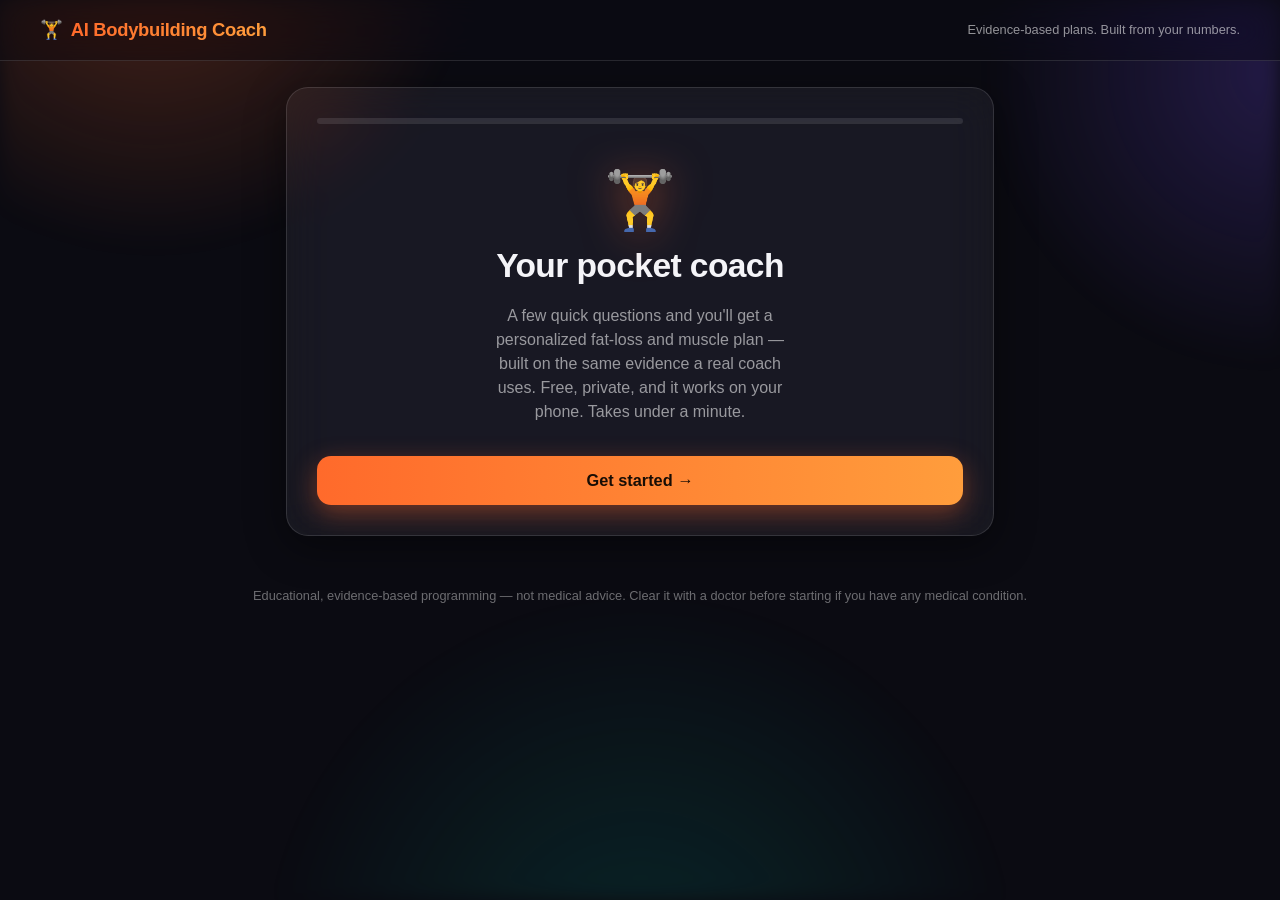
<file: index.html>
<!DOCTYPE html>
<html lang="en">
  <head>
    <meta charset="UTF-8" />
    <meta name="viewport" content="width=device-width, initial-scale=1.0, viewport-fit=cover" />
    <title>AI Bodybuilding Coach</title>
    <meta
      name="description"
      content="A professional bodybuilding coach in your browser — answer a few questions and get a personalized fat-loss / muscle plan."
    />

    <!-- PWA: installable, offline, iPhone home-screen app -->
    <link rel="manifest" href="manifest.webmanifest" />
    <meta name="theme-color" content="#0b0b12" />
    <link rel="icon" href="icons/icon-192.png" />
    <link rel="apple-touch-icon" href="icons/apple-touch-icon.png" />
    <meta name="mobile-web-app-capable" content="yes" />
    <meta name="apple-mobile-web-app-capable" content="yes" />
    <meta name="apple-mobile-web-app-status-bar-style" content="black-translucent" />
    <meta name="apple-mobile-web-app-title" content="Coach" />

    <link rel="stylesheet" href="styles.css" />
  </head>
  <body>
    <header class="topbar">
      <div class="brand">🏋️ <span>AI Bodybuilding Coach</span></div>
      <div class="tagline">Evidence-based plans. Built from your numbers.</div>
    </header>

    <main class="container">
      <!-- ===================== ONBOARDING WIZARD ===================== -->
      <section id="intake" class="card wizard">
        <div id="recoveryNote" class="callout" hidden style="margin-bottom:18px">
          We couldn't restore your previous plan, so let's set it up again — don't
          worry, your logged workouts, food, and weight are all safe.
        </div>
        <div class="wiz-progress"><div class="wiz-progress-bar" id="wizBar"></div></div>

        <form id="coachForm" novalidate>
          <!-- Step 0: Welcome -->
          <div class="step" data-step="0">
            <div class="welcome">
              <div class="welcome-emoji">🏋️</div>
              <h1>Your pocket coach</h1>
              <p class="subtitle">
                A few quick questions and you'll get a personalized fat-loss and
                muscle plan — built on the same evidence a real coach uses. Free,
                private, and it works on your phone. Takes under a minute.
              </p>
            </div>
          </div>

          <!-- Step 1: Goal -->
          <div class="step" data-step="1" hidden>
            <h2 class="step-title">What's your main goal?</h2>
            <div class="chips stacked" data-field="goal">
              <label><input type="radio" name="goal" value="cut" checked /><span>🔥 Lose fat</span></label>
              <label><input type="radio" name="goal" value="recomp" /><span>♻️ Recomp — lean out + build</span></label>
              <label><input type="radio" name="goal" value="gain" /><span>💪 Build muscle</span></label>
            </div>
          </div>

          <!-- Step 2: Stats -->
          <div class="step" data-step="2" hidden>
            <h2 class="step-title">Your stats</h2>
            <div class="grid">
              <label class="field">
                <span>Sex</span>
                <select name="sex">
                  <option value="male">Male</option>
                  <option value="female">Female</option>
                </select>
              </label>
              <label class="field">
                <span>Age</span>
                <input type="number" name="age" min="14" max="90" placeholder="30" required />
              </label>
              <label class="field">
                <span>Units</span>
                <select name="units" id="units">
                  <option value="metric">Metric (kg/cm)</option>
                  <option value="imperial">Imperial (lb/in)</option>
                </select>
              </label>
              <label class="field">
                <span>Weight <em id="wUnit">(kg)</em></span>
                <input type="number" name="weight" step="0.1" min="30" placeholder="90" required />
              </label>
              <label class="field metric-only">
                <span>Height (cm)</span>
                <input type="number" name="heightCm" min="120" max="230" placeholder="180" />
              </label>
              <label class="field imperial-only" hidden>
                <span>Height (inches)</span>
                <input type="number" name="heightIn" min="48" max="90" placeholder="71" />
              </label>
              <label class="field">
                <span>Body fat % <em>(optional)</em></span>
                <input type="number" name="bodyFat" min="3" max="60" placeholder="e.g. 18" />
              </label>
            </div>
          </div>

          <!-- Step 3: Training -->
          <div class="step" data-step="3" hidden>
            <h2 class="step-title">How you train</h2>
            <fieldset>
              <legend>Experience</legend>
              <div class="chips" data-field="experience">
                <label><input type="radio" name="experience" value="beginner" /><span>Beginner (&lt;1 yr)</span></label>
                <label><input type="radio" name="experience" value="intermediate" /><span>Intermediate</span></label>
                <label><input type="radio" name="experience" value="advanced" checked /><span>Advanced (3+ yrs)</span></label>
              </div>
            </fieldset>
            <fieldset>
              <legend>Days per week</legend>
              <div class="chips" data-field="days">
                <label><input type="radio" name="days" value="3" /><span>3</span></label>
                <label><input type="radio" name="days" value="4" /><span>4</span></label>
                <label><input type="radio" name="days" value="5" /><span>5</span></label>
                <label><input type="radio" name="days" value="6" checked /><span>6</span></label>
              </div>
            </fieldset>
            <fieldset>
              <legend>Equipment</legend>
              <div class="chips" data-field="equipment">
                <label><input type="radio" name="equipment" value="full" checked /><span>Full gym</span></label>
                <label><input type="radio" name="equipment" value="home" /><span>Home</span></label>
                <label><input type="radio" name="equipment" value="min" /><span>Minimal</span></label>
              </div>
            </fieldset>
          </div>

          <!-- Step 4: Lifestyle & diet -->
          <div class="step" data-step="4" hidden>
            <h2 class="step-title">Lifestyle &amp; diet <em class="opt">(optional)</em></h2>
            <div class="grid">
              <label class="field">
                <span>Daily activity (outside training)</span>
                <select name="activity">
                  <option value="sedentary">Sedentary (desk job)</option>
                  <option value="light" selected>Lightly active</option>
                  <option value="moderate">Moderately active</option>
                  <option value="high">Very active / physical job</option>
                </select>
              </label>
              <label class="field">
                <span>Diet preference</span>
                <select name="diet">
                  <option value="none">No restrictions</option>
                  <option value="vegetarian">Vegetarian</option>
                  <option value="vegan">Vegan</option>
                  <option value="halal">Halal / other</option>
                </select>
              </label>
            </div>
          </div>

          <p id="formError" class="error" hidden></p>

          <div class="wiz-nav">
            <button type="button" class="btn-ghost" id="wizBack" hidden>← Back</button>
            <button type="button" class="btn-primary" id="wizNext">Get started →</button>
          </div>
        </form>
      </section>

      <!-- ===================== PLAN OUTPUT ===================== -->
      <section id="plan" class="plan" hidden></section>
    </main>

    <footer class="foot">
      Educational, evidence-based programming — not medical advice. Clear it with
      a doctor before starting if you have any medical condition.
    </footer>

    <script src="js/fitbit-config.js"></script>
    <script src="js/coach.js"></script>
    <script src="js/store.js"></script>
    <script src="js/intelligence.js"></script>
    <script src="js/fitbit.js"></script>
    <script src="js/app.js"></script>
    <script>
      // Register the service worker for offline / installable PWA support.
      if ('serviceWorker' in navigator) {
        window.addEventListener('load', () => {
          navigator.serviceWorker.register('sw.js').catch((e) => console.warn('SW registration failed:', e));
        });
      }
    </script>
  </body>
</html>
</file>
<file: styles.css>
/* AI Bodybuilding Coach — Glassmorphism dark UI
   Frosted glass cards, deep dark canvas, vibrant accent. Class names match the
   existing markup so all JS keeps working. */

:root {
  --accent: #ff6a2b;
  --accent-2: #ff9d3c;
  --accent-dk: #e2551b;
  --good: #34d399;
  --bad: #ff5a5f;
  --info: #5aa9ff;

  --bg: #0b0b12;
  --text: #f4f4f8;
  --muted: rgba(255, 255, 255, 0.56);
  --muted-2: rgba(255, 255, 255, 0.40);

  --glass: rgba(255, 255, 255, 0.055);
  --glass-2: rgba(255, 255, 255, 0.09);
  --border: rgba(255, 255, 255, 0.12);
  --border-str: rgba(255, 255, 255, 0.20);

  --radius: 22px;
  --radius-sm: 14px;
  --shadow: 0 10px 40px rgba(0, 0, 0, 0.45);
  --blur: saturate(180%) blur(22px);
  font-size: 16px;
}

* { box-sizing: border-box; }
[hidden] { display: none !important; }
html, body { margin: 0; }

body {
  background: var(--bg);
  color: var(--text);
  font-family: -apple-system, BlinkMacSystemFont, "Segoe UI", Roboto, Helvetica, Arial, sans-serif;
  line-height: 1.5;
  min-height: 100vh;
  -webkit-font-smoothing: antialiased;
  position: relative;
  overflow-x: hidden;
}
/* Ambient colour glows the glass frosts over */
body::before {
  content: "";
  position: fixed;
  inset: 0;
  z-index: -1;
  background:
    radial-gradient(60vh 60vh at 12% -8%, rgba(255, 106, 43, 0.28), transparent 60%),
    radial-gradient(55vh 55vh at 100% 8%, rgba(120, 80, 255, 0.22), transparent 60%),
    radial-gradient(70vh 70vh at 50% 108%, rgba(0, 180, 160, 0.16), transparent 60%);
  filter: blur(10px);
}

.container { max-width: 760px; margin: 0 auto; padding: clamp(14px, 4vw, 26px); }

/* ---------------- Top bar ---------------- */
.topbar {
  position: sticky; top: 0; z-index: 30;
  display: flex; align-items: center; justify-content: space-between;
  padding: 16px clamp(16px, 5vw, 40px);
  background: rgba(11, 11, 18, 0.55);
  backdrop-filter: var(--blur);
  -webkit-backdrop-filter: var(--blur);
  border-bottom: 1px solid var(--border);
}
.brand { font-weight: 800; font-size: 1.15rem; letter-spacing: -0.3px; display: flex; align-items: center; gap: 8px; }
.brand span { background: linear-gradient(90deg, var(--accent), var(--accent-2)); -webkit-background-clip: text; background-clip: text; color: transparent; }
.tagline { color: var(--muted); font-size: 0.8rem; }

/* ---------------- Glass surfaces ---------------- */
.card, .info-card, .stat-row, .plan-hero, .day-card, .fitbit-card, .wizard {
  background: var(--glass);
  backdrop-filter: var(--blur);
  -webkit-backdrop-filter: var(--blur);
  border: 1px solid var(--border);
  border-radius: var(--radius);
  box-shadow: var(--shadow);
}
.card, .wizard { padding: clamp(20px, 4vw, 30px); }

h1 { margin: 0 0 6px; font-size: clamp(1.6rem, 5vw, 2rem); letter-spacing: -0.6px; }
.subtitle { color: var(--muted); margin: 0 0 24px; }

/* ---------------- Onboarding wizard ---------------- */
.wizard { overflow: hidden; }
.wiz-progress { height: 6px; background: rgba(255,255,255,0.1); border-radius: 999px; margin-bottom: 24px; overflow: hidden; }
.wiz-progress-bar { height: 100%; width: 0; background: linear-gradient(90deg, var(--accent), var(--accent-2)); border-radius: 999px; transition: width 0.4s cubic-bezier(.4,0,.2,1); }
.step { animation: rise 0.35s cubic-bezier(.2,.7,.2,1); min-height: 240px; }
.step-title { font-size: clamp(1.35rem, 4.5vw, 1.65rem); letter-spacing: -0.5px; margin: 0 0 18px; }
.step-title .opt { font-style: normal; font-size: 0.85rem; font-weight: 600; color: var(--muted); }
.welcome { text-align: center; padding: 24px 4px 8px; }
.welcome-emoji { font-size: 3.6rem; line-height: 1; margin-bottom: 12px; filter: drop-shadow(0 6px 20px rgba(255,106,43,0.5)); }
.welcome h1 { font-size: clamp(1.7rem, 6vw, 2.1rem); margin: 0 0 12px; }
.welcome .subtitle { margin: 0 auto; max-width: 34ch; }
@keyframes rise { from { opacity: 0; transform: translateY(10px); } to { opacity: 1; transform: none; } }

/* ---------------- Form ---------------- */
fieldset { border: none; padding: 0; margin: 0 0 22px; }
legend { font-weight: 700; font-size: 0.74rem; letter-spacing: 0.7px; text-transform: uppercase; color: var(--muted); margin-bottom: 12px; padding: 0; }
.grid { display: grid; grid-template-columns: repeat(auto-fit, minmax(150px, 1fr)); gap: 14px; }
.field { display: flex; flex-direction: column; gap: 6px; font-size: 0.8rem; font-weight: 600; color: var(--muted); }
.field em { color: var(--muted-2); font-style: normal; font-weight: 500; }

input, select {
  background: rgba(255,255,255,0.06);
  border: 1px solid var(--border);
  color: var(--text);
  border-radius: 12px;
  padding: 13px 13px;
  font-size: 1rem;
  width: 100%;
  transition: border-color 0.15s, box-shadow 0.15s, background 0.15s;
}
select option { background: #16161f; color: var(--text); }
input::placeholder { color: var(--muted-2); }
input:focus, select:focus { outline: none; border-color: var(--accent); box-shadow: 0 0 0 3px rgba(255,106,43,0.22); background: rgba(255,255,255,0.09); }

/* Chip radios */
.chips { display: flex; flex-wrap: wrap; gap: 10px; }
.chips.stacked { flex-direction: column; }
.chips.stacked label { width: 100%; }
.chips.stacked span { display: block; width: 100%; padding: 16px 18px; font-size: 1rem; text-align: left; border-radius: 14px; }
.chips label { position: relative; cursor: pointer; }
.chips input { position: absolute; opacity: 0; inset: 0; cursor: pointer; }
.chips span {
  display: inline-block; padding: 11px 18px; border: 1px solid var(--border);
  border-radius: 999px; background: rgba(255,255,255,0.05); color: var(--text);
  font-size: 0.92rem; font-weight: 600; transition: all 0.18s; user-select: none;
}
.chips label:hover span { border-color: var(--border-str); }
.chips input:checked + span {
  background: linear-gradient(90deg, var(--accent), var(--accent-2)); color: #180d05;
  border-color: transparent; box-shadow: 0 6px 20px rgba(255,106,43,0.35);
}
.chips input:focus-visible + span { box-shadow: 0 0 0 3px rgba(255,106,43,0.35); }

/* Buttons */
.btn-primary {
  appearance: none; border: none; cursor: pointer; width: 100%; padding: 15px;
  border-radius: 14px; font-size: 1.02rem; font-weight: 800; color: #180d05;
  background: linear-gradient(90deg, var(--accent), var(--accent-2));
  box-shadow: 0 8px 26px rgba(255,106,43,0.4); transition: transform 0.08s, filter 0.15s;
}
.btn-primary:hover { filter: brightness(1.07); }
.btn-primary:active { transform: translateY(1px); }
.error { color: var(--bad); margin-top: 12px; font-size: 0.92rem; font-weight: 600; }

.wiz-nav { display: flex; gap: 12px; margin-top: 24px; }
.wiz-nav .btn-primary { flex: 1; }
.wiz-nav .btn-ghost { flex: 0 0 auto; }
.btn-ghost {
  cursor: pointer; background: var(--glass-2); color: var(--text);
  border: 1px solid var(--border); border-radius: 14px; padding: 13px 18px;
  font-size: 0.92rem; font-weight: 700; backdrop-filter: var(--blur); flex: 1;
}
.btn-ghost:hover { border-color: var(--accent); color: var(--accent-2); }

/* ---------------- Plan hero ---------------- */
.plan-hero { padding: 24px clamp(18px, 4vw, 28px); margin-bottom: 14px; }
.plan-hero .goal { font-size: clamp(1.5rem, 5vw, 1.9rem); font-weight: 800; letter-spacing: -0.6px; margin: 8px 0 4px; }
.phase-chip {
  display: inline-block; background: rgba(255,106,43,0.16); color: var(--accent-2);
  font-size: 0.72rem; font-weight: 800; letter-spacing: 0.6px; text-transform: uppercase;
  padding: 5px 12px; border-radius: 999px; border: 1px solid rgba(255,106,43,0.3);
}
.athlete-line { color: var(--muted); font-size: 0.9rem; margin-top: 6px; }
.phase-summary { color: rgba(255,255,255,0.82); font-size: 0.95rem; margin-top: 12px; padding-top: 14px; border-top: 1px solid var(--border); }

/* ---------------- Tabs ---------------- */
.tabs {
  display: flex; gap: 4px; padding: 6px; margin-bottom: 16px; position: sticky; top: 70px; z-index: 20;
  background: rgba(20,20,28,0.55); backdrop-filter: var(--blur); -webkit-backdrop-filter: var(--blur);
  border: 1px solid var(--border); border-radius: 999px; box-shadow: var(--shadow); overflow-x: auto;
}
.tabs button {
  flex: 1; white-space: nowrap; cursor: pointer; border: none; background: transparent;
  color: var(--muted); font-weight: 700; font-size: 0.86rem; padding: 13px 12px; min-height: 44px; border-radius: 999px; transition: all 0.18s;
}
.tabs button:hover { color: var(--text); }
.tabs button.active { background: linear-gradient(90deg, var(--accent), var(--accent-2)); color: #180d05; box-shadow: 0 6px 18px rgba(255,106,43,0.4); }

.panel { display: flex; flex-direction: column; gap: 14px; animation: rise 0.3s cubic-bezier(.2,.7,.2,1); }
.section-title { font-size: 0.74rem; font-weight: 800; letter-spacing: 0.7px; text-transform: uppercase; color: var(--muted); margin: 2px 0 -2px; }

/* ---------------- Stat blocks ---------------- */
.stat-row { display: flex; overflow: hidden; }
.stat-row .stat { flex: 1; padding: 18px 14px; text-align: center; border-right: 1px solid var(--border); }
.stat-row .stat:last-child { border-right: none; }
.stat .num { font-size: 1.6rem; font-weight: 800; letter-spacing: -0.6px; line-height: 1.05; }
.stat .num small { font-size: 0.8rem; font-weight: 700; color: var(--muted); }
.stat .lbl { color: var(--muted); font-size: 0.66rem; font-weight: 700; letter-spacing: 0.5px; text-transform: uppercase; margin-top: 6px; }
.stat.hero-stat .num { background: linear-gradient(90deg, var(--accent), var(--accent-2)); -webkit-background-clip: text; background-clip: text; color: transparent; }
.stat-grid { display: grid; grid-template-columns: repeat(auto-fit, minmax(120px, 1fr)); gap: 12px; }
.stat-grid .stat { padding: 16px 12px; text-align: center; background: var(--glass); backdrop-filter: var(--blur); -webkit-backdrop-filter: var(--blur); border: 1px solid var(--border); border-radius: var(--radius-sm); }

/* Macro bar */
.macro-bar { display: flex; height: 12px; border-radius: 999px; overflow: hidden; margin: 4px 0; border: 1px solid var(--border); }
.macro-bar i { display: block; }
.macro-bar .p { background: var(--accent); }
.macro-bar .c { background: var(--accent-2); }
.macro-bar .f { background: var(--good); }
.macro-legend { display: flex; gap: 16px; flex-wrap: wrap; color: var(--muted); font-size: 0.85rem; font-weight: 600; }
.macro-legend b { color: var(--text); }
.dot { display: inline-block; width: 10px; height: 10px; border-radius: 3px; margin-right: 6px; vertical-align: middle; }

/* ---------------- Info cards ---------------- */
.info-card { padding: 18px 20px; }
.info-card h3 { margin: 0 0 12px; font-size: 1.05rem; }
ul.clean { list-style: none; padding: 0; margin: 0; }
ul.clean li { padding: 11px 0; border-bottom: 1px solid var(--border); font-size: 0.92rem; }
ul.clean li:last-child { border-bottom: none; }
ul.clean li b { color: var(--text); }
ul.clean li span { color: var(--muted); }
.callout { background: rgba(255,106,43,0.08); border-left: 3px solid var(--accent); border-radius: 10px; padding: 12px 14px; color: rgba(255,255,255,0.78); font-size: 0.9rem; }
.callout b { color: var(--text); }

/* ---------------- Workout day cards ---------------- */
.day-card { overflow: hidden; }
.day-card > h4 {
  margin: 0; padding: 15px 18px; font-size: 1rem; font-weight: 800; color: #180d05;
  background: linear-gradient(90deg, var(--accent), var(--accent-2)); display: flex; align-items: center; gap: 8px;
}
.exs { padding: 6px 18px 12px; }
.ex-row { padding: 14px 0; border-bottom: 1px solid var(--border); }
.ex-row:last-child { border-bottom: none; }
.ex-head { display: flex; align-items: baseline; justify-content: space-between; gap: 12px; }
.ex-row .ex-name { font-weight: 700; font-size: 0.95rem; display: flex; align-items: center; gap: 8px; }
.ex-row .ex-note { color: var(--muted); font-size: 0.8rem; margin-top: 2px; }
.ex-row .ex-prescription { flex: 0 0 auto; text-align: right; font-weight: 700; font-size: 0.9rem; color: var(--text); white-space: nowrap; }
.ex-row .ex-prescription small { display: block; color: var(--muted); font-weight: 600; font-size: 0.72rem; }

.swap-btn { cursor: pointer; border: 1px solid var(--border); background: var(--glass-2); color: var(--muted); border-radius: 8px; font-size: 0.85rem; line-height: 1; padding: 5px 8px; }
.swap-btn:hover { border-color: var(--accent); color: var(--accent-2); }
.swap-menu { margin-top: 8px; }
.swap-menu select { width: 100%; }

.last-hint { color: rgba(255,255,255,0.7); font-size: 0.82rem; margin: 8px 0 4px; }
.last-hint .muted { color: var(--muted-2); }
.beat-target { font-size: 0.86rem; color: var(--accent-2); margin: 2px 0 8px; }
.beat-target b { color: var(--text); font-weight: 700; }
.beat-target .beat-delta { color: var(--good); font-weight: 700; }
.set-indicator { font-size: 0.72rem; font-weight: 700; color: var(--muted); text-transform: uppercase; letter-spacing: 0.4px; flex: 0 0 auto; margin-right: 2px; }
.set-list { display: flex; flex-wrap: wrap; gap: 6px; margin-bottom: 8px; }
.set-chip { display: inline-flex; align-items: center; gap: 4px; background: rgba(52,211,153,0.16); color: var(--text); border-radius: 9px; padding: 5px 6px 5px 10px; font-size: 0.82rem; font-weight: 600; border: 1px solid rgba(52,211,153,0.25); }
.set-chip .set-del { cursor: pointer; border: none; background: none; color: var(--muted); font-size: 1rem; padding: 0 2px; line-height: 1; }
.set-chip .set-del:hover { color: var(--bad); }

/* inline loggers */
.logger-head { display: flex; align-items: center; justify-content: space-between; margin-bottom: 12px; }
.logger-head h3 { margin: 0; font-size: 1.05rem; }
.logger-head .today { color: var(--muted); font-size: 0.8rem; font-weight: 600; }
.prog { margin: 10px 0; }
.prog .prog-top { display: flex; justify-content: space-between; font-size: 0.85rem; font-weight: 700; margin-bottom: 5px; }
.prog .prog-top .rem { color: var(--muted); font-weight: 600; }
.prog .track { height: 10px; background: rgba(255,255,255,0.1); border-radius: 999px; overflow: hidden; }
.prog .fill { height: 100%; border-radius: 999px; transition: width 0.3s; }
.prog .fill.kcal { background: linear-gradient(90deg, var(--accent), var(--accent-2)); }
.prog .fill.prot { background: var(--good); }
.prog .fill.over { background: var(--bad); }

.log-form { display: flex; gap: 8px; flex-wrap: wrap; margin-top: 12px; }
.log-form input { flex: 1; min-width: 0; padding: 11px; font-size: 0.92rem; }
.log-form select { flex: 1; }
.log-form input.sm { flex: 0 0 74px; }
.log-form button { flex: 0 0 auto; cursor: pointer; border: none; background: linear-gradient(90deg, var(--accent), var(--accent-2)); color: #180d05; font-weight: 800; border-radius: 12px; padding: 0 16px; font-size: 1.1rem; }
.log-form button:hover { filter: brightness(1.07); }

.ex-log { display: flex; align-items: center; gap: 6px; margin-top: 8px; }
.ex-log input { flex: 0 0 60px; padding: 8px; font-size: 0.85rem; text-align: center; }
.ex-log button.logBtn { cursor: pointer; border: none; background: var(--glass-2); border: 1px solid var(--border); color: var(--text); font-weight: 700; font-size: 0.82rem; border-radius: 10px; padding: 9px 14px; }
.ex-log button.logBtn:hover { border-color: var(--accent); color: var(--accent-2); }
.ex-log .x { color: var(--muted); font-size: 0.85rem; }

.entries { list-style: none; padding: 0; margin: 12px 0 0; }
.entries li { display: flex; align-items: center; justify-content: space-between; padding: 10px 0; border-bottom: 1px solid var(--border); font-size: 0.9rem; }
.entries li:last-child { border-bottom: none; }
.entries .meta { color: var(--muted); font-size: 0.82rem; }
.entries .del { cursor: pointer; color: var(--muted-2); border: none; background: none; font-size: 1.1rem; padding: 0 4px; }
.entries .del:hover { color: var(--bad); }
.empty { color: var(--muted); font-size: 0.9rem; padding: 14px 4px; text-align: center; }

/* charts */
.chart-wrap { margin-top: 8px; }
.chart-wrap svg { width: 100%; height: auto; display: block; }
.chart-caption { color: var(--muted); font-size: 0.78rem; margin-top: 6px; text-align: center; }
.single-point { color: rgba(255,255,255,0.75); font-size: 0.9rem; padding: 22px 8px; text-align: center; background: var(--glass); border-radius: 12px; border: 1px solid var(--border); }
.trend-pill { display: inline-block; font-size: 0.8rem; font-weight: 800; padding: 5px 12px; border-radius: 999px; }
.trend-pill.down { background: rgba(52,211,153,0.16); color: var(--good); }
.trend-pill.up { background: rgba(255,90,95,0.16); color: var(--bad); }
.trend-pill.flat { background: rgba(255,255,255,0.1); color: var(--muted); }

.pr-badge { background: rgba(255,106,43,0.12); border: 1px solid rgba(255,106,43,0.28); color: var(--text); border-radius: 12px; padding: 11px 14px; font-size: 0.9rem; margin-bottom: 12px; }
.pr-badge b { color: var(--accent-2); }

/* Workout Complete (Feature 005) */
.finish-workout { width: 100%; margin-top: 8px; }
.wc-overlay {
  position: fixed; inset: 0; z-index: 80; display: flex; align-items: center; justify-content: center;
  padding: 20px; background: rgba(6,6,10,0.72); backdrop-filter: blur(8px); -webkit-backdrop-filter: blur(8px);
  animation: rise 0.3s cubic-bezier(.2,.7,.2,1);
}
.wc-card {
  width: 100%; max-width: 420px; max-height: 90vh; overflow-y: auto;
  background: var(--glass); backdrop-filter: var(--blur); -webkit-backdrop-filter: var(--blur);
  border: 1px solid var(--border-str); border-radius: var(--radius); box-shadow: var(--shadow); padding: 26px 24px;
}
.wc-title { font-size: 1.6rem; font-weight: 800; letter-spacing: -0.6px; }
.wc-sub { color: var(--muted); margin: 4px 0 18px; }
.wc-list { list-style: none; padding: 0; margin: 4px 0 4px; }
.wc-list li { padding: 9px 0; border-bottom: 1px solid var(--border); font-size: 0.95rem; }
.wc-list li:last-child { border-bottom: none; }
.wc-list li::before { content: '✓ '; color: var(--good); font-weight: 800; }
.wc-note { color: rgba(255,255,255,0.85); font-size: 0.95rem; background: rgba(255,106,43,0.08); border-left: 3px solid var(--accent); border-radius: 10px; padding: 12px 14px; }
.wc-next { margin: 16px 0 6px; color: var(--muted); font-size: 0.92rem; }
.wc-next b { color: var(--accent-2); }
.wc-card .btn-primary { width: 100%; margin-top: 10px; }

/* Today / Daily Experience (Feature 003) */
.greeting { margin-bottom: 6px; }
.greeting-hi { font-size: clamp(1.5rem, 5vw, 1.9rem); font-weight: 800; letter-spacing: -0.6px; }
.greeting-sub { color: var(--muted); font-size: 0.95rem; margin-top: 2px; }
.today-workout-head { display: flex; align-items: center; justify-content: space-between; margin-bottom: 14px; }
.today-workout-title { font-size: 1.1rem; font-weight: 800; }
.today-workout-meta { color: var(--muted); font-size: 0.85rem; margin-top: 2px; }
.today-nutri { display: flex; gap: 20px; flex-wrap: wrap; font-size: 0.95rem; color: var(--muted); }
.today-nutri small { color: var(--muted); }
.today-nutri-num { font-size: 1.35rem; font-weight: 800; color: var(--text); }
.today-weight { display: flex; align-items: baseline; gap: 12px; flex-wrap: wrap; }
.today-weight-num { font-size: 1.5rem; font-weight: 800; }
.today-weight-trend { font-size: 0.85rem; font-weight: 700; color: var(--muted); }
.today-weight-trend.down { color: var(--good); }
.today-weight-trend.up { color: var(--bad); }
/* Program progress queue (Feature 006) */
.prog-queue { display: flex; flex-direction: column; gap: 2px; }
.pq-item { display: flex; align-items: center; gap: 10px; padding: 9px 4px; font-size: 0.95rem; border-bottom: 1px solid var(--border); }
.pq-item:last-child { border-bottom: none; }
.pq-mark { flex: 0 0 20px; text-align: center; font-weight: 800; }
.pq-done { color: var(--muted); }
.pq-done .pq-mark { color: var(--good); }
.pq-current { color: var(--text); font-weight: 800; }
.pq-current .pq-mark { color: var(--accent-2); }
.pq-pending { color: var(--muted-2); }
.wc-nextsession { margin: 12px 0 2px; font-size: 0.95rem; color: var(--accent-2); }
.wc-nextsession b { color: var(--text); }

.today-links { display: flex; gap: 10px; flex-wrap: wrap; }
.today-link { flex: 1 1 30%; cursor: pointer; background: var(--glass); border: 1px solid var(--border); color: var(--text); border-radius: 14px; padding: 16px 10px; font-weight: 700; font-size: 0.9rem; backdrop-filter: var(--blur); }
.today-link:hover { border-color: var(--accent); color: var(--accent-2); }

/* Today's Coaching Focus (Feature 002) */
.focus { position: relative; border-left: 4px solid var(--muted); transition: opacity 0.25s ease; }
.focus.focus-good { border-left-color: var(--good); }
.focus.focus-info { border-left-color: var(--info); }
.focus.focus-watch { border-left-color: var(--accent); }
.focus.focus-alert { border-left-color: var(--bad); }
.focus.acked { opacity: 0.6; }
.focus-check { position: absolute; top: 14px; right: 16px; font-size: 0.72rem; font-weight: 800; color: var(--good); background: rgba(52,211,153,0.14); border: 1px solid rgba(52,211,153,0.3); padding: 4px 9px; border-radius: 999px; }
.focus-title { font-size: 1.2rem; font-weight: 800; letter-spacing: -0.3px; margin-bottom: 6px; padding-right: 96px; }
.focus-reason { color: rgba(255,255,255,0.82); font-size: 0.94rem; }
.focus-evidence { margin-top: 12px; }
.focus-evidence summary { cursor: pointer; color: var(--accent-2); font-weight: 700; font-size: 0.85rem; list-style: none; }
.focus-evidence summary::-webkit-details-marker { display: none; }
.focus-evidence summary::before { content: '\25B8  '; }
.focus-evidence[open] summary::before { content: '\25BE  '; }
.focus-evidence ul { margin: 8px 0 0; padding-left: 18px; color: var(--muted); font-size: 0.86rem; }
.focus-evidence li { margin: 4px 0; }
.focus-reco { margin-top: 14px; font-size: 0.98rem; font-weight: 600; color: var(--text); }
.focus-actions { display: flex; gap: 10px; flex-wrap: wrap; margin-top: 16px; }
.focus-actions .btn-primary, .focus-actions .btn-ghost { flex: 1 1 auto; }
.focus-actions .focus-ack[disabled] { opacity: 0.7; cursor: default; color: var(--good); border-color: rgba(52,211,153,0.4); }

/* check-in */
.checkin { border-left: 4px solid var(--muted); padding: 4px 0 4px 14px; }
.checkin.chk-on-track { border-color: var(--good); }
.checkin.chk-adjust-down { border-color: var(--accent); }
.checkin.chk-adjust-up { border-color: var(--info); }
.checkin.chk-adherence { border-color: var(--accent-2); }
.checkin.chk-need-data { border-color: var(--muted); }
.chk-title { font-weight: 800; font-size: 1.05rem; margin-bottom: 4px; }
.chk-detail { color: rgba(255,255,255,0.78); font-size: 0.92rem; }
.chk-data { display: flex; flex-wrap: wrap; gap: 14px; margin-top: 10px; font-size: 0.85rem; color: var(--muted); }
.chk-data b { color: var(--text); }
.chk-adj { margin-top: 8px; font-size: 0.85rem; color: var(--good); font-weight: 600; }
.chk-apply { width: 100%; margin-top: 14px; }

/* Fitbit card */
.fitbit-card { padding: 20px; }
.fitbit-card .fb-head { display: flex; align-items: center; gap: 10px; font-weight: 800; font-size: 1.05rem; margin-bottom: 6px; }
.fitbit-card .fb-teal { color: #2ee6d6; }
.btn-fitbit { appearance: none; cursor: pointer; border: none; background: #00b0b9; color: #fff; font-weight: 800; font-size: 0.95rem; padding: 12px 18px; border-radius: 12px; margin-top: 12px; }
.btn-fitbit:hover { filter: brightness(1.08); }
.fb-note { color: var(--muted); font-size: 0.85rem; margin-top: 10px; }

.actions { display: flex; gap: 12px; flex-wrap: wrap; margin-top: 6px; }

/* rest timer — floating glass pill */
#restTimer {
  position: fixed; left: 50%; transform: translateX(-50%); bottom: calc(18px + env(safe-area-inset-bottom));
  z-index: 60; display: flex; align-items: center; gap: 10px;
  background: rgba(20,20,28,0.7); backdrop-filter: var(--blur); -webkit-backdrop-filter: var(--blur);
  border: 1px solid var(--border-str); color: #fff; border-radius: 999px; padding: 8px 8px 8px 14px;
  box-shadow: 0 12px 40px rgba(0,0,0,0.5); max-width: calc(100% - 24px);
}
#restTimer .rest-face { display: flex; flex-direction: column; align-items: center; min-width: 58px; }
#restTimer .rest-face span { font-size: 1.3rem; font-weight: 800; line-height: 1; font-variant-numeric: tabular-nums; }
#restTimer .rest-face small { font-size: 0.6rem; letter-spacing: 0.5px; text-transform: uppercase; color: var(--muted); }
#restTimer .rest-adjust { cursor: pointer; border: none; background: rgba(255,255,255,0.12); color: #fff; font-weight: 700; font-size: 0.8rem; border-radius: 999px; padding: 9px 11px; }
#restTimer .rest-adjust:hover { background: rgba(255,255,255,0.2); }
#restTimer .rest-skip { cursor: pointer; border: none; background: linear-gradient(90deg, var(--accent), var(--accent-2)); color: #180d05; font-weight: 800; font-size: 0.82rem; border-radius: 999px; padding: 10px 15px; }

.foot { text-align: center; color: var(--muted-2); font-size: 0.8rem; padding: 24px 16px 40px; }

@media (max-width: 480px) {
  .stat-row { flex-wrap: wrap; }
  .stat-row .stat { flex: 1 1 33%; border-bottom: 1px solid var(--border); }
}
/* Accessibility: honor reduced-motion — keep motion purposeful, never forced. */
@media (prefers-reduced-motion: reduce) {
  *, *::before, *::after {
    animation-duration: 0.001ms !important;
    animation-iteration-count: 1 !important;
    transition-duration: 0.001ms !important;
    scroll-behavior: auto !important;
  }
}
@media print {
  body::before { display: none; }
  .topbar, #intake, .tabs, .actions, .foot, #restTimer { display: none !important; }
  .panel, .panel[hidden] { display: flex !important; }
  body { background: #fff; color: #000; }
  .card, .day-card, .info-card, .stat-row, .plan-hero { box-shadow: none; -webkit-backdrop-filter: none; backdrop-filter: none; background: #fff; border-color: #ddd; }
}
</file>
